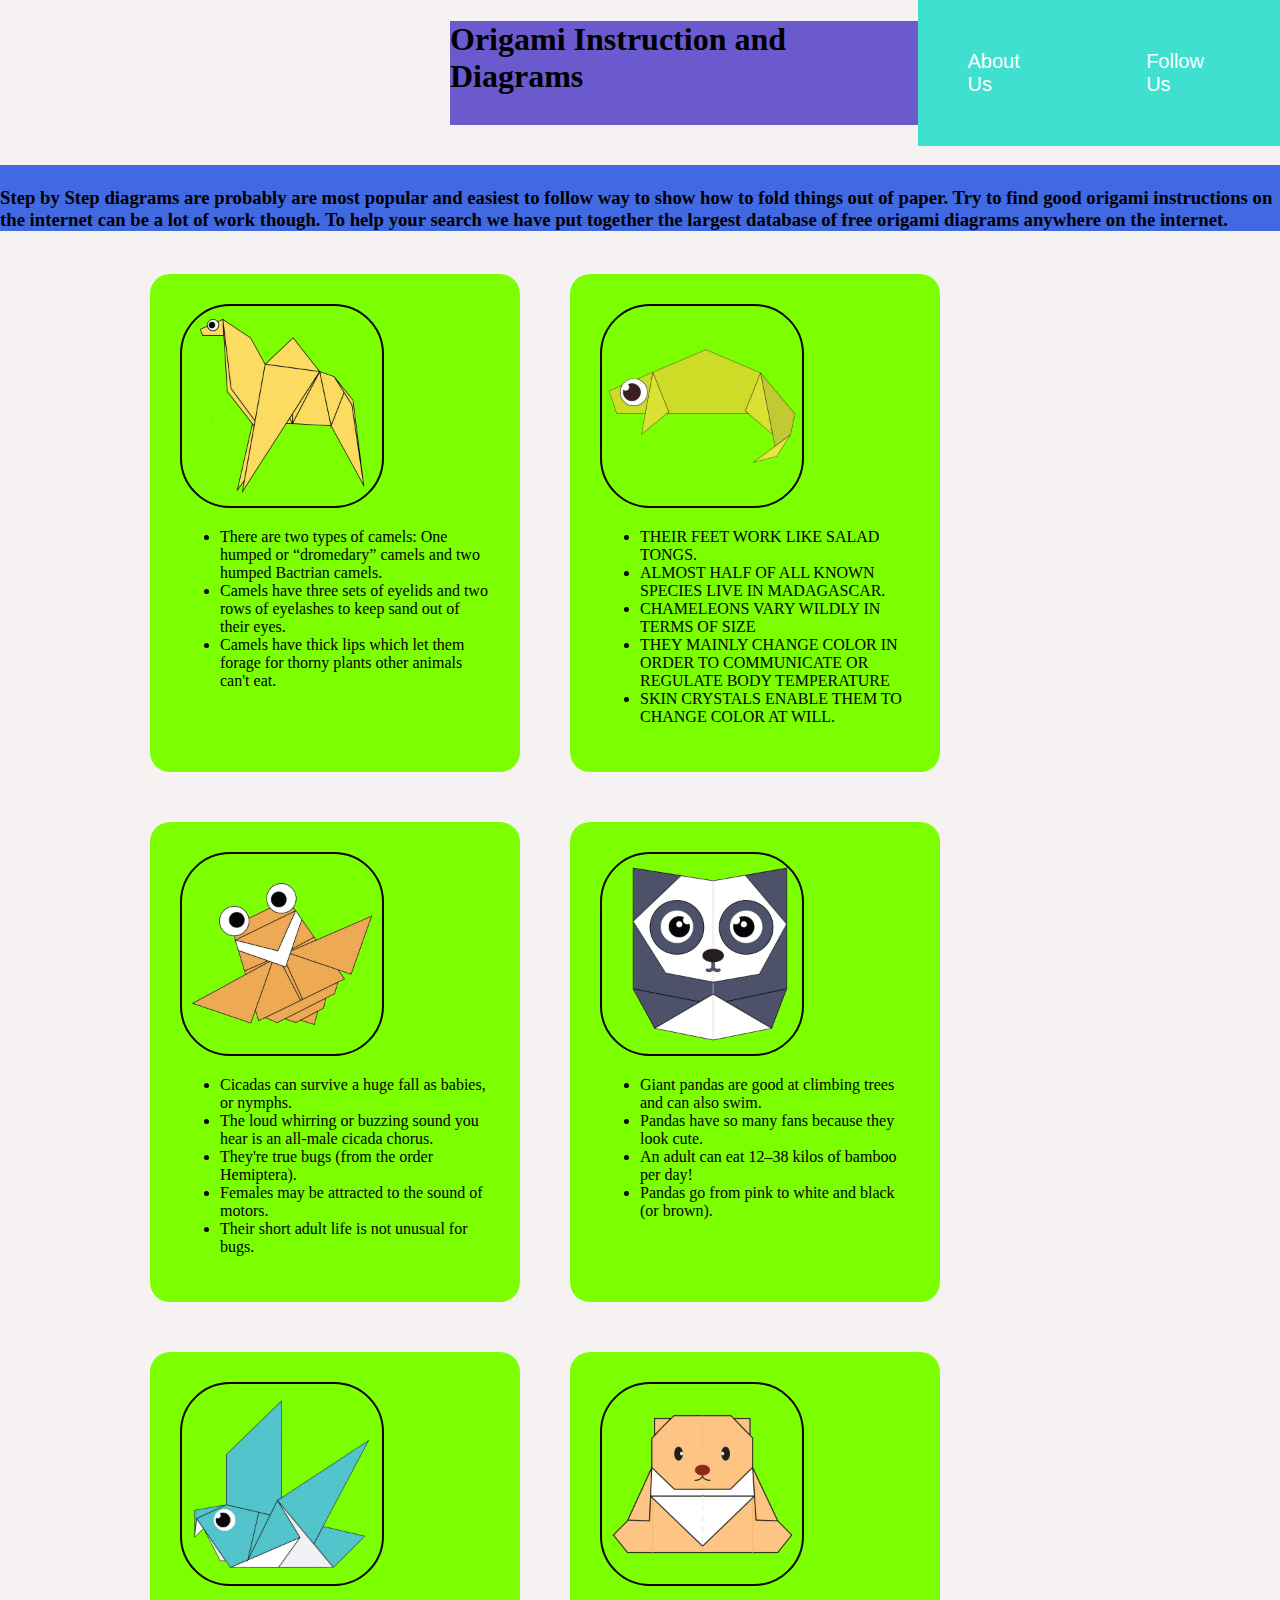
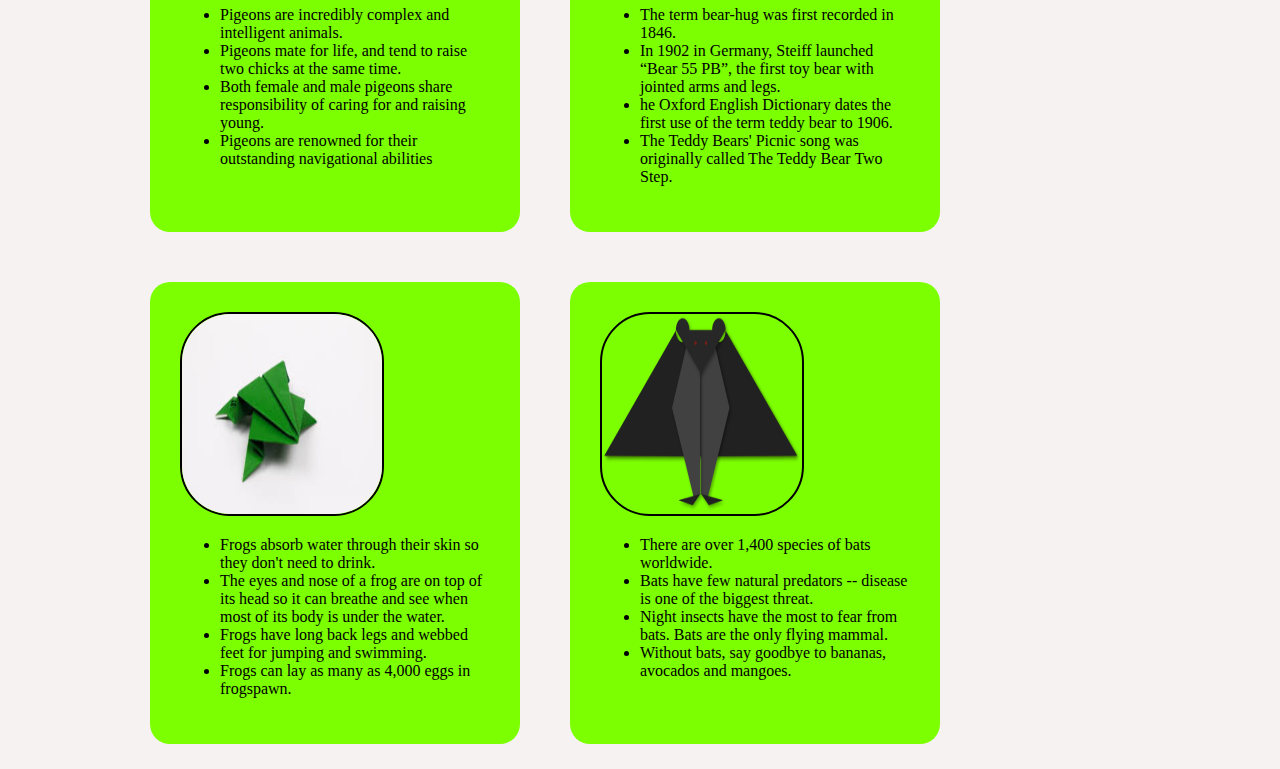
<file: index.html>
<!DOCTYPE html>
<html>
<head>
<title>
    Origami Designes
</title>
<link rel = "stylesheet"
type="text/css"
href="style.css"/>
</head>
<body>

    <div class="header">
<h1>
    Origami Instruction and Diagrams
</h1>
<div class="menu">
<a href="about.html">
    About Us 
</a>
<a href="followus.html">
    Follow Us 
</a>
</div>
</div>
<h3><br>
        Step by Step diagrams are probably are most popular and easiest to follow way to show how to fold things out of paper.
        Try to find good origami instructions on the internet can be a lot of work though. To help your search we have put together the largest database
        of free origami diagrams anywhere on the internet. 
 </h3>
<div class="grid">
<div class="origami">
<a href="http://origami.me/camel/">
    <img src="camel.png" width=200 height=200/>
</a>
<p> Interesting facts about Camel</p>
<ul>
    <li>There are two types of camels: One humped or “dromedary” camels and two humped Bactrian camels.</li>
    <li>Camels have three sets of eyelids and two rows of eyelashes to keep sand out of their eyes.</li>
    <li>Camels have thick lips which let them forage for thorny plants other animals can't eat.</li>
</ul>

</div>
<div class="origami">
<a href="http://origami.me/chameleon/">
    <img src="chameleon.png" width=200 height=200/>
</a>
<p> Interesting facts about Chameleon</p>
<ul>
    <li>THEIR FEET WORK LIKE SALAD TONGS.</li>
    <li>ALMOST HALF OF ALL KNOWN SPECIES LIVE IN MADAGASCAR.</li>
    <li>CHAMELEONS VARY WILDLY IN TERMS OF SIZE</li>
    <li>THEY MAINLY CHANGE COLOR IN ORDER TO COMMUNICATE OR REGULATE BODY TEMPERATURE</li>
    <li>SKIN CRYSTALS ENABLE THEM TO CHANGE COLOR AT WILL.</li>
</ul>

</div>
<div class="origami">
<a href="http://origami.me/cicada/">
    <img src="cicada.png" width=200 height=200/>
</a>
<p> Interesting facts about Cicada</p>
<ul>
    <li>Cicadas can survive a huge fall as babies, or nymphs.</li>
    <li>The loud whirring or buzzing sound you hear is an all-male cicada chorus.</li>
    <li>They're true bugs (from the order Hemiptera).</li>
    <li>Females may be attracted to the sound of motors.</li>
    <li>Their short adult life is not unusual for bugs.</li>
</ul>

</div>
<div class="origami">
<a href="http://origami.me/panda/">
    <img src="panda.png" width=200 height=200/>
</a>
<p> Interesting facts about Panda</p>
<ul>
    <li>Giant pandas are good at climbing trees and can also swim.</li>
    <li>Pandas have so many fans because they look cute.</li>
    <li>An adult can eat 12–38 kilos of bamboo per day!</li>
    <li>Pandas go from pink to white and black (or brown).</li>
</ul>

</div>
<div class="origami">
<a href="http://origami.me/pigeon/">
    <img src="pigeon.png" width=200 height=200/>
</a>
<p> Interesting facts about Pigeon</p>
<ul>
    <li>Pigeons are incredibly complex and intelligent animals.</li>
    <li>Pigeons mate for life, and tend to raise two chicks at the same time.</li>
    <li>Both female and male pigeons share responsibility of caring for and raising young.</li>
    <li>Pigeons are renowned for their outstanding navigational abilities</li>
</ul>

</div>
<div class="origami">
<a href="http://origami.me/teddy/">
    <img src="teddy.png" width=200 height=200/>
</a>
<p> Interesting facts about Teddy</p>
<ul>
    <li>The term bear-hug was first recorded in 1846.</li>
    <li>In 1902 in Germany, Steiff launched “Bear 55 PB”, the first toy bear with jointed arms and legs.</li>
    <li>he Oxford English Dictionary dates the first use of the term teddy bear to 1906.</li>
    <li>The Teddy Bears' Picnic song was originally called The Teddy Bear Two Step.</li>
</ul>

</div>
<div class="origami">
    <a href="https://origami.me/jumping-frog/">
            <img src="frog.jpg" width=200 height=200/>
        </a>
        <p> Interesting facts about Frog</p>
        <ul>
            <li>Frogs absorb water through their skin so they don't need to drink.</li>
        <li>The eyes and nose of a frog are on top of its head so it can breathe and see when most of its body is under the water.</li>
            <li>Frogs have long back legs and webbed feet for jumping and swimming.</li>
            <li>Frogs can lay as many as 4,000 eggs in frogspawn.</li>
        </ul>
        
        </div>
        <div class="origami">
            <a href="https://origami.me/bat/">
                    <img src="bat.png" width=200 height=200/>
                </a>
                <p> Interesting facts about Bat</p>
                <ul>
                    <li>There are over 1,400 species of bats worldwide.</li>
                    <li>Bats have few natural predators -- disease is one of the biggest threat.</li>
                    <li>Night insects have the most to fear from bats. Bats are the only flying mammal.</li>
                    <li>Without bats, say goodbye to bananas, avocados and mangoes.</li>
                </ul>
                
                </div>
</div>
</body>
</html>
</file>
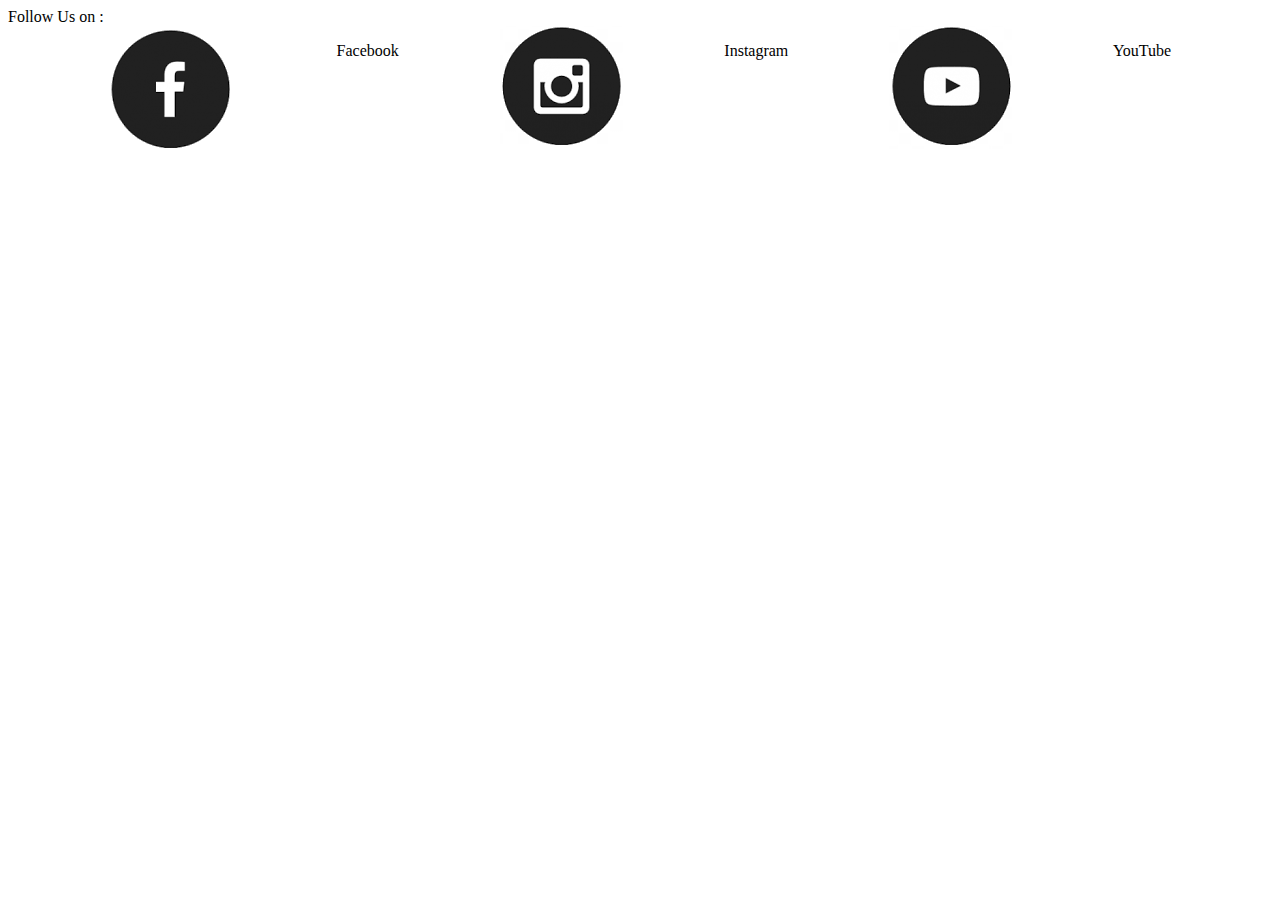
<file: followus.html>
Follow Us on :

<!DOCTYPE html>
<html>
    <style>
   .footer{
    display: flex;
    justify-content: space-evenly;
    }
    .text{
    display: flex;
    justify-content: space-evenly;
    }
    </style>
    <div class="footer">
 <a href="">
    <img src="fb.png"/>
    </a>
    <div class="text">
        <p>
            Facebook 
        </p>
    </div>
    <a href="">
     <img src="insta.png"/>
     </a>
     <div class="text">
        <p>
           Instagram
        </p>
    </div>
    <a href="">
    <img src="youtube.png"/>
    </a> 
    <div class="text">
        <p>
            YouTube
        </p>
    </div>
</div>
   </body>
   </html>
</file>
<file: style.css>
.menu{
    display: flex;
    justify-content: space-between;
    background-color:#40e0d0;
    font-size: 20px;
    font-family: sans-serif;
    font-weight: 400;
    color: #ffffff;
}
.header{
    display: flex;
    justify-content: space-between;
}
.grid{
    display: flex;
    flex-wrap: wrap;
    margin-left: 125px;
}
.grid img{
    border: 2px solid #000000;
    border-radius: 50px;
}
.origami{
    border-radius: 20px;
    background-color:#7cff00;
    margin: 25px;
    padding: 30px;
    width: 310px;
    font-family: fantasy;
}
h1{
margin-left: 450px;
background-color:#6a5acd;
}
h3{
background-color:#4169e1;
}
body{
    margin: 0px;
    background-color: #f7f2f2;
}
.menu a{
    padding: 50px;
    text-decoration: none;
}
a:link{
    color: white;
}
a:visited{
    color: white;
}
.origami:hover{
    transform: scale(1.2);
}
.origami{
    position: relative;
}
.origami p{
    position: absolute;
    top: 20%;
    left: 70%;
    opacity: 0;
}
.origami:hover p{
    opacity: 1;
}
</file>
